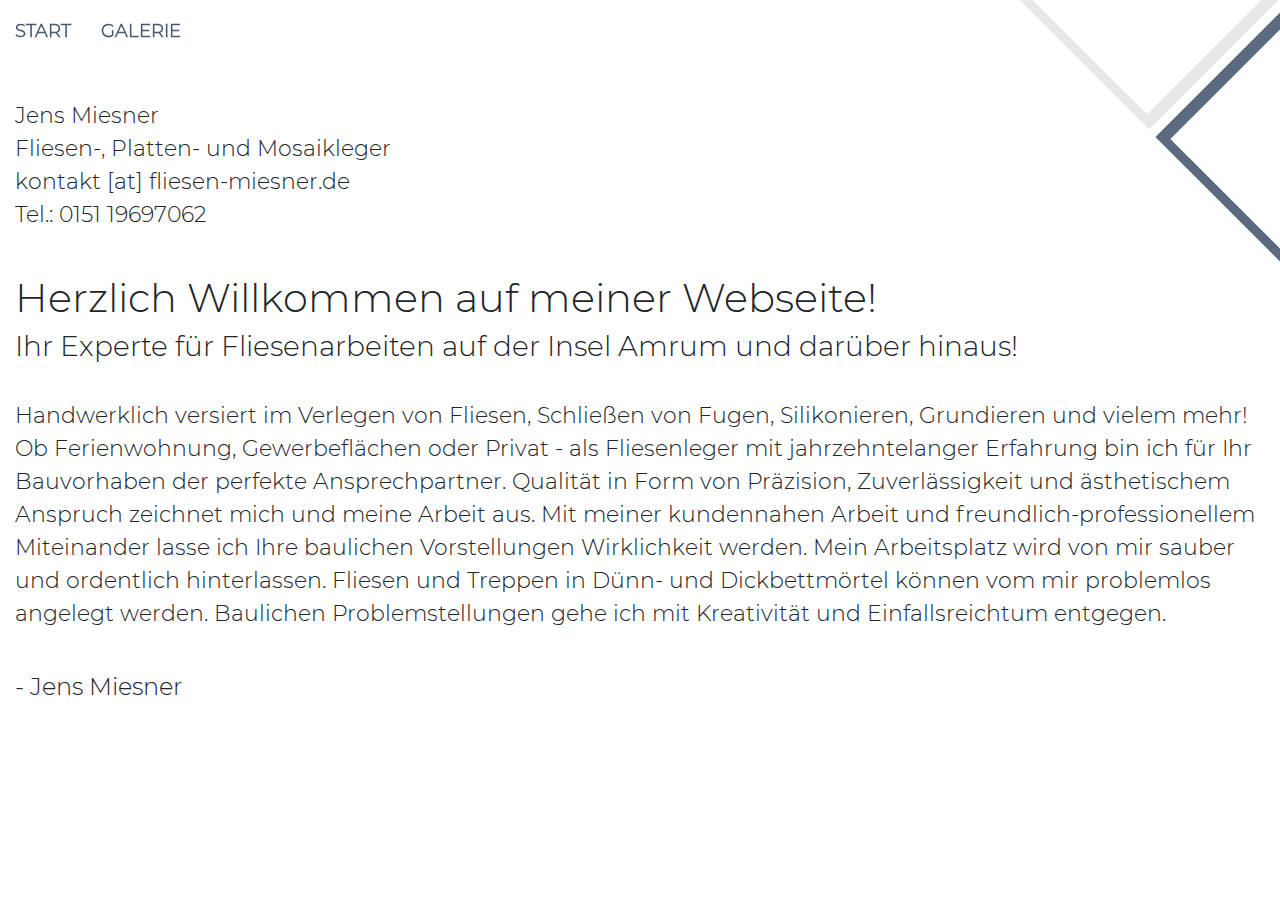
<file: index.html>
<!DOCTYPE html>
<html>
    <head>
        </script>
        <title>Fliesen-Miesner - Start</title>
        <meta charset="UTF-8">
        <meta name="viewport" content="width=device-width, initial-scale=1"> 
        <meta name="description" content="fliesenleger amrum mosaik platten treppen estrich handwerkskammer">
        <link rel="stylesheet" href="https://maxcdn.bootstrapcdn.com/bootstrap/4.4.1/css/bootstrap.min.css">
        <link rel="stylesheet" href="css/style.css">
    </head>
    <body>
        <div class="container">
            <div class="row">
                <div class="col" id="menu"></div>
            </div>
            <section>
                <div class="row">
                    <ul class="col">
                        <li>Jens Miesner</li>
                        <li>Fliesen-, Platten- und Mosaikleger</li>
                        <li>kontakt [at] fliesen-miesner.de</li>
                        <li>Tel.: 0151 19697062</li>
                    </ul>
                </div>
            </section>
            <section>
                <div class="row">
                    <h1 class="col fett">Herzlich Willkommen auf meiner Webseite!</h1>
                </div>
                <div class="row">
                    <h3 class="col">Ihr Experte für Fliesenarbeiten auf der Insel Amrum und darüber hinaus!</h3>
                </div>
            </section>
            <section>
                <div class="row">
                    <p class="col">Handwerklich versiert im Verlegen von Fliesen, Schließen von Fugen, Silikonieren, Grundieren und vielem mehr! Ob Ferienwohnung, Gewerbeflächen oder Privat - als Fliesenleger mit jahrzehntelanger Erfahrung bin ich für Ihr Bauvorhaben der perfekte Ansprechpartner. Qualität in Form von Präzision, Zuverlässigkeit und ästhetischem Anspruch zeichnet mich und meine Arbeit aus. Mit meiner kundennahen Arbeit und freundlich-professionellem Miteinander lasse ich Ihre baulichen Vorstellungen Wirklichkeit werden. Mein Arbeitsplatz wird von mir sauber und ordentlich hinterlassen. Fliesen und Treppen in Dünn- und Dickbettmörtel können vom mir problemlos angelegt werden. Baulichen Problemstellungen gehe ich mit Kreativität und Einfallsreichtum entgegen.
                    </p>
                </div>
            </section>
            <div class="row">
                <h4 class="col">- Jens Miesner</h4>
            </div>
        </div>
        <script src="https://cdnjs.cloudflare.com/ajax/libs/popper.js/1.16.0/umd/popper.min.js"></script>
        <script src="https://cdn.jsdelivr.net/npm/jquery@3.2/dist/jquery.min.js"></script>
        <script src="js/script.js"></script>
    </body>
</html>
</file>
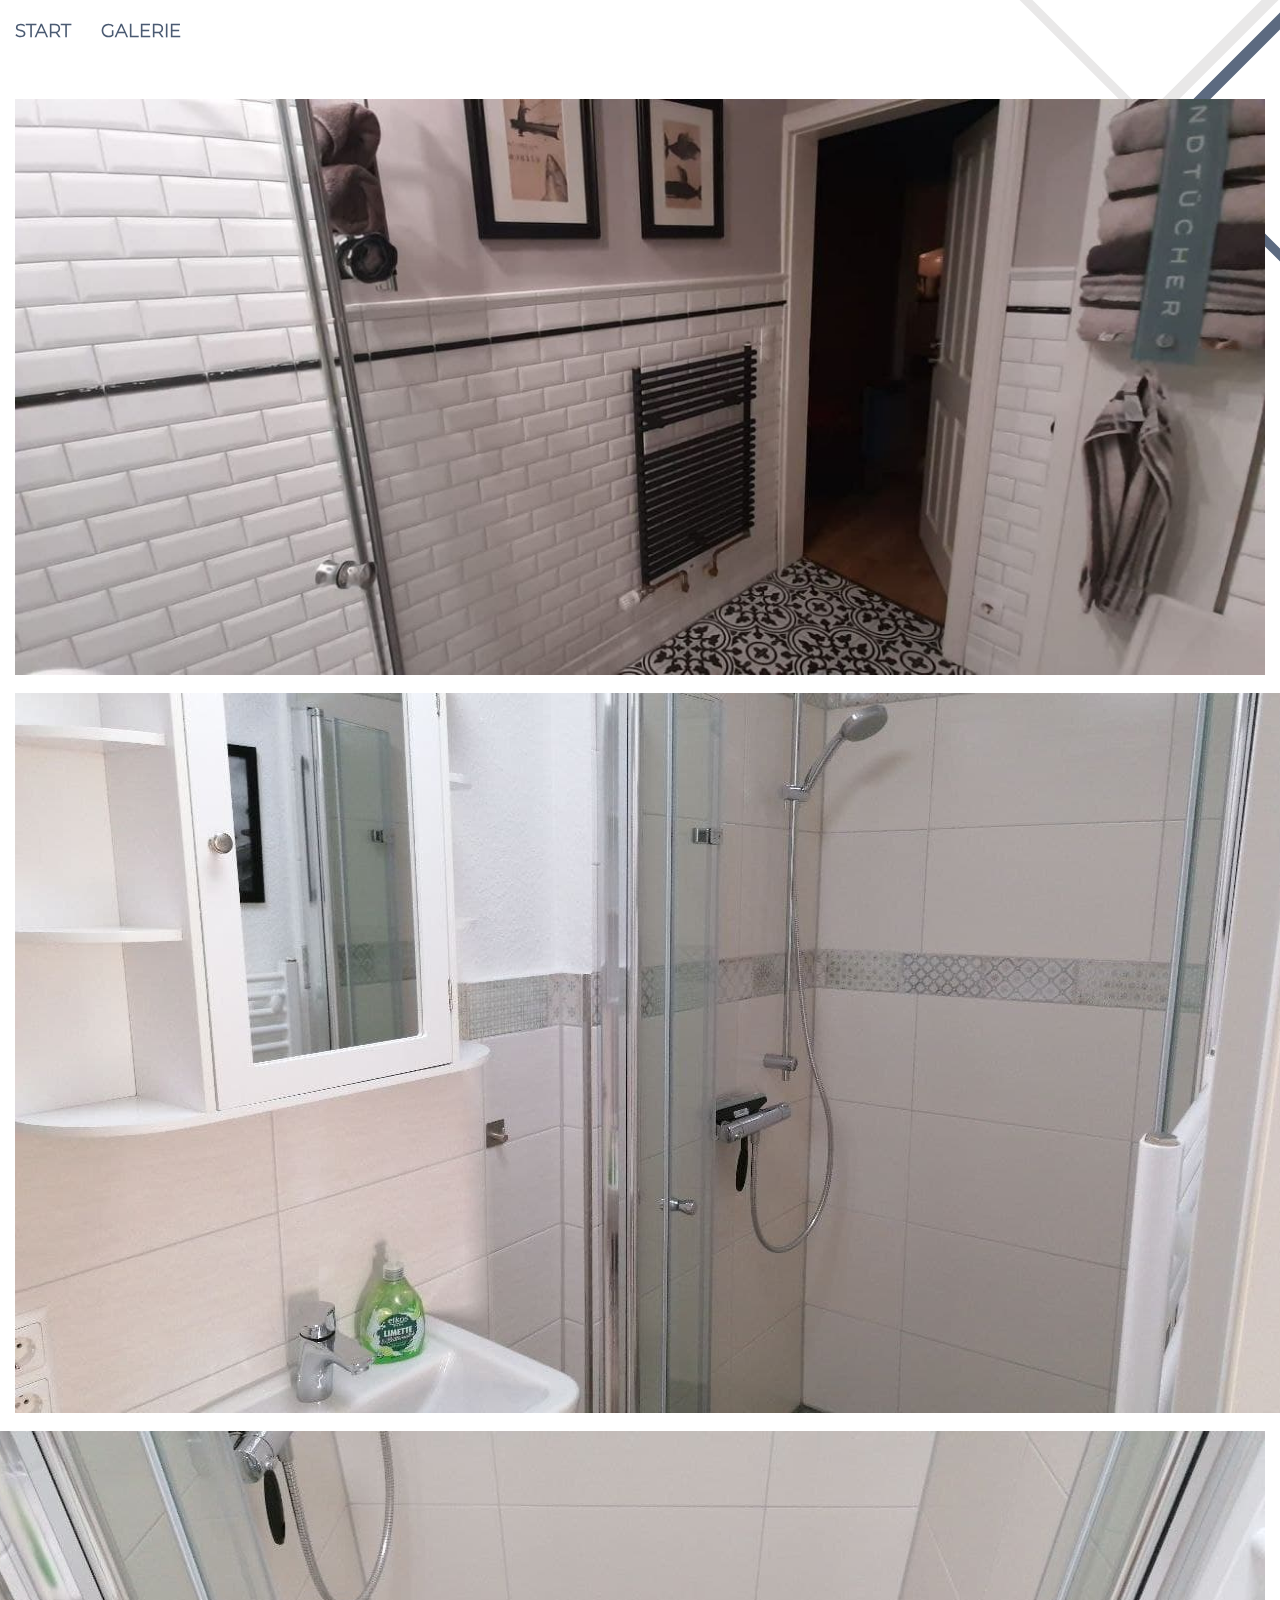
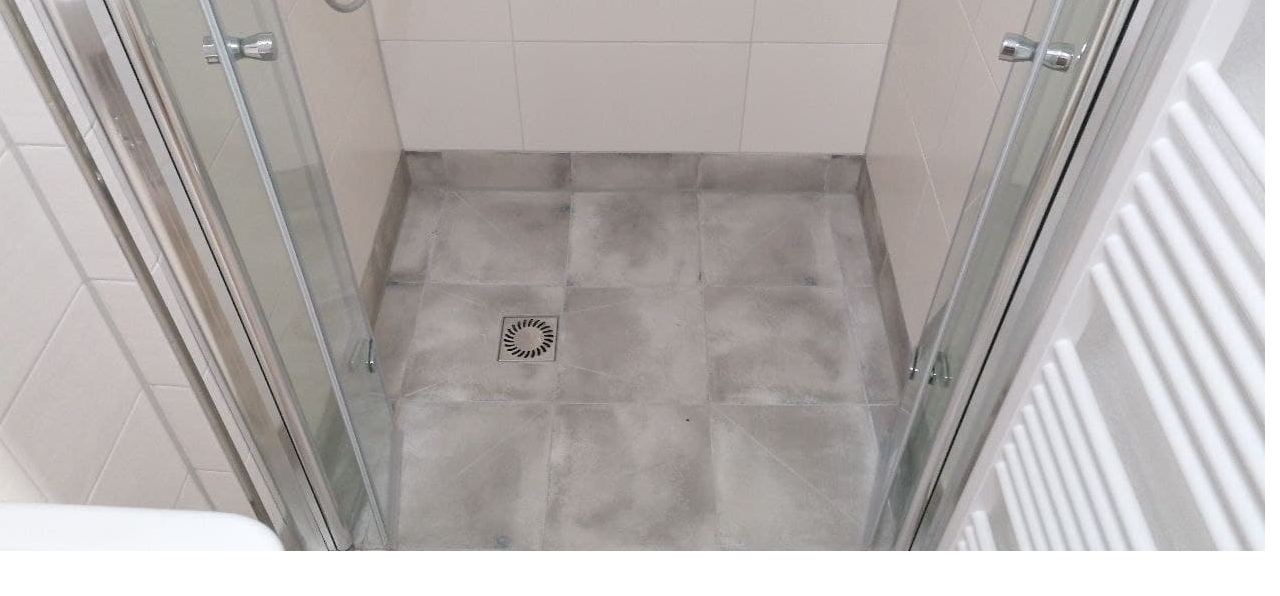
<file: galerie.html>
<!DOCTYPE html>
<html> <head>
        </script>
        <title>Fliesen-Miesner - Galerie</title>
        <meta charset="UTF-8">
        <meta name="viewport" content="width=device-width, initial-scale=1"> 
        <meta name="description" content="fliesenleger amrum mosaik platten treppen estrich handwerkskammer">
        <link rel="stylesheet" href="https://maxcdn.bootstrapcdn.com/bootstrap/4.4.1/css/bootstrap.min.css">
        <link rel="stylesheet" href="css/style.css">
    </head>
    <body>
        <div class="container">
            <div class="row">
                <div class="col" id="menu"></div>
            </div>
            <section>
                <div class="row">
                    <div class="col-md mx-auto">
                        <img class="img-fluid img" src="img/badNachher.jpg" alt="tiles bathroom"</div>
                </div>

                <div class="row">
                    <div class="col-md mx-auto">
                        <img class="img-fluid img" src="img/badNachher1.jpg" alt="tiles bathroom"</div>
                </div>

                <div class="row">
                    <div class="col-md mx-auto">
                        <img class="img-fluid img" src="img/bad3.jpg" alt="tiles bathroom">
                    </div>
                </div>

                <div class="row">
                    <div class="col-md mx-auto">
                        <img class="img-fluid img" src="img/bad4.jpg" alt="tiles bathroom">
                    </div>
                </div>
            </section>
        </div>
        <script src="https://cdnjs.cloudflare.com/ajax/libs/popper.js/1.16.0/umd/popper.min.js"></script>
        <script src="https://cdn.jsdelivr.net/npm/jquery@3.2/dist/jquery.min.js"></script>
        <script src="js/script.js"></script>
    </body>
</html>
</file>
<file: css/style.css>
* {
    -webkit-font-smoothing: antialiased;
    -moz-osx-font-smoothing: grayscale;
    text-rendering: optimizeLegibility;
}

@font-face {
    font-family: 'myFont';
    font-display: swap;
    src: url('../font/Montserrat-Light.ttf');
}

body, html {
    font-style: normal;
    font-family: 'myFont';
    padding-top: 4vh;
}

.img {
    margin-bottom: 2vh;
    z-index: -10;
    max-width: 100%;
    max-height: 100%;
}

@media screen and (max-width: 900px){
    body {
        background-image: url("../img/mobile.svg");
        background-repeat: no-repeat;
        background-position: left 50vw top -35vh;
        background-size: 100%;
    }

    h1 {
        font-size: 28px;
    }

    h3 {
        font-size: 20px;
    }

    a {
        font-size: 16px;
    }

    header {
        top: 0;
        padding-top: 2vh;
        position: fixed;
        font-size: 14px;
    }

    section {
        font-size:16px;
    }
}

@media screen and (min-width: 900px){
    .container {
        max-width: 1300px;
    }

    body {
        background-image: url("../img/mobile.svg");
        background-repeat: no-repeat;
        background-position: left 75vw top -35vh;
        background-size: 50%;
        // background-image: url("../img/logobig.svg");
        // background-repeat: no-repeat;
        // background-position: right -24vw top -24vh;
        // background-size: 100%;
    }

    header {
        position: fixed;
        top: 0;
        padding-top: 2vh;
    }

    section {
        font-size: 22px;
    }
}

a:hover {
    text-decoration: none;
    color: black;
}

section {
    margin-bottom: 3vh;
    margin-top: 3vh;
}

li {
    list-style-type: none;
}

#menu {
    z-index: 100;
    font-size: 18px;
}

a {
    color: #4a5a72;
}
</file>
